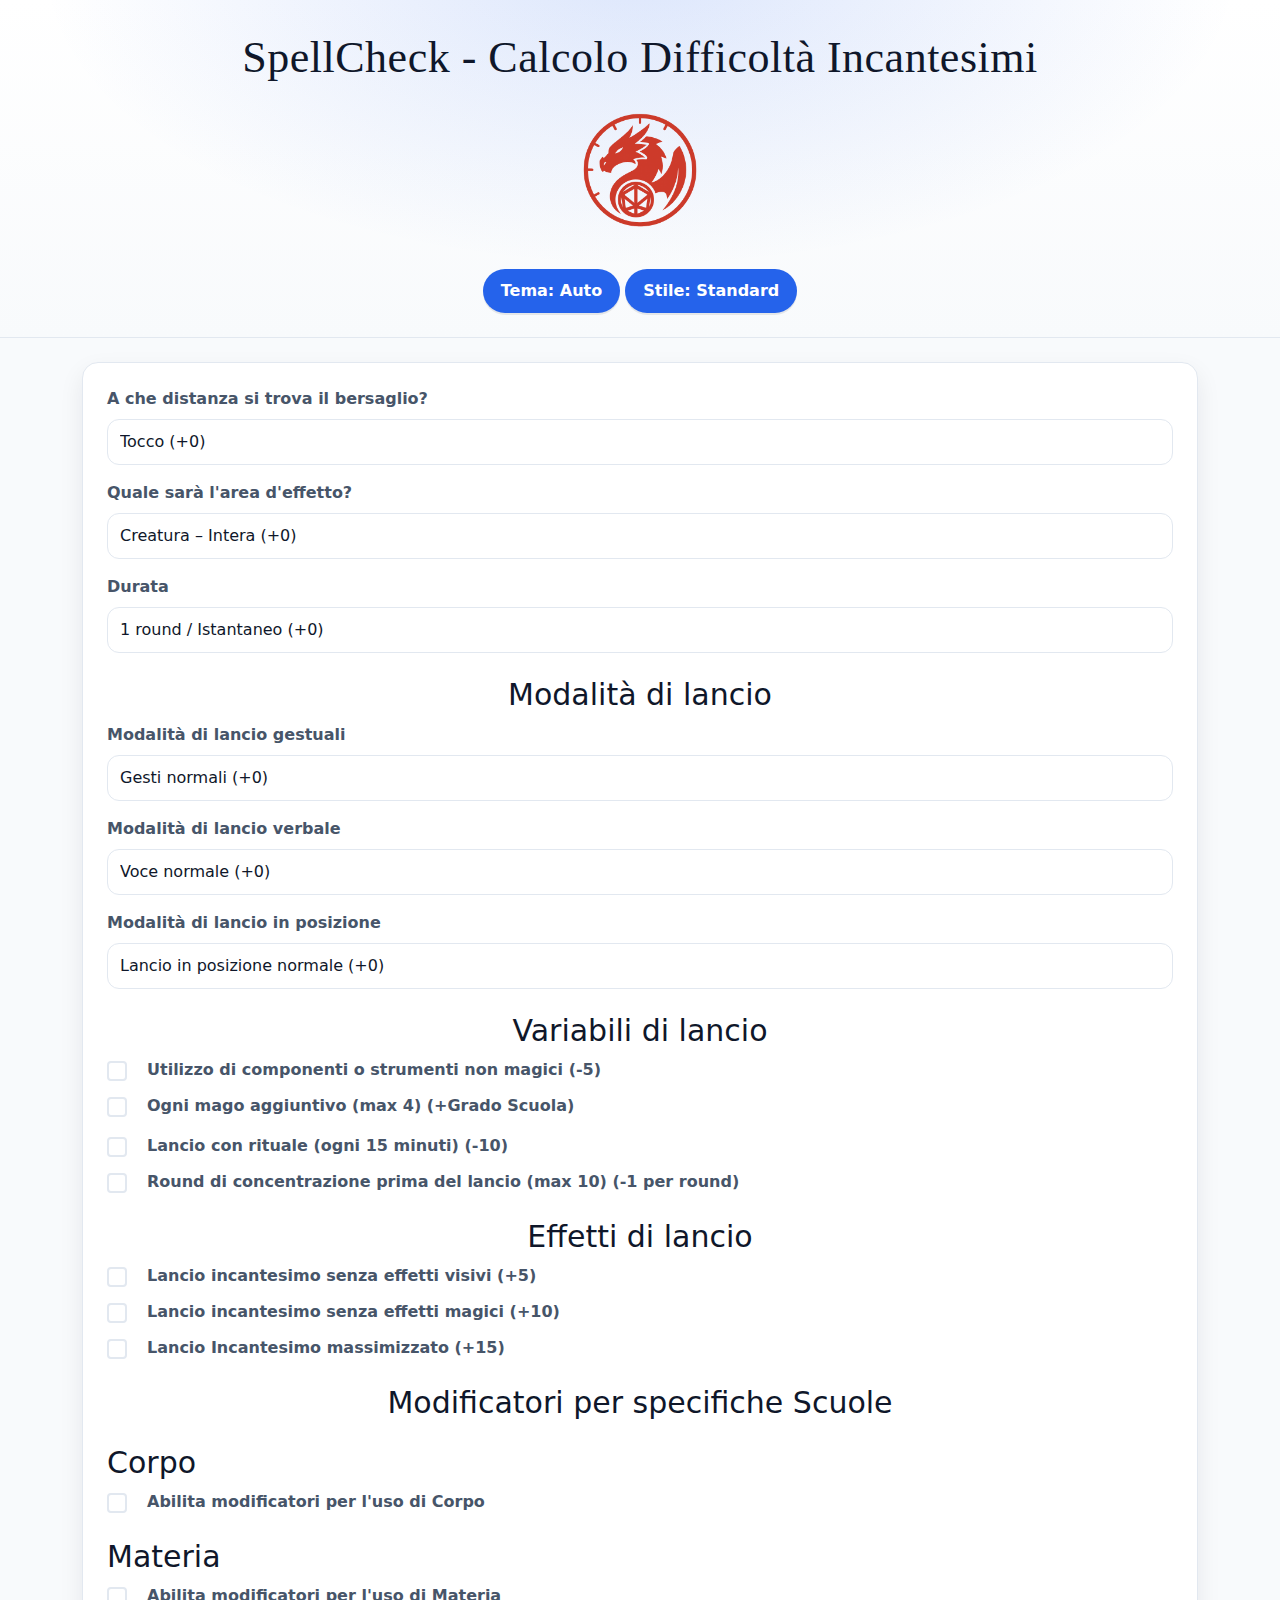
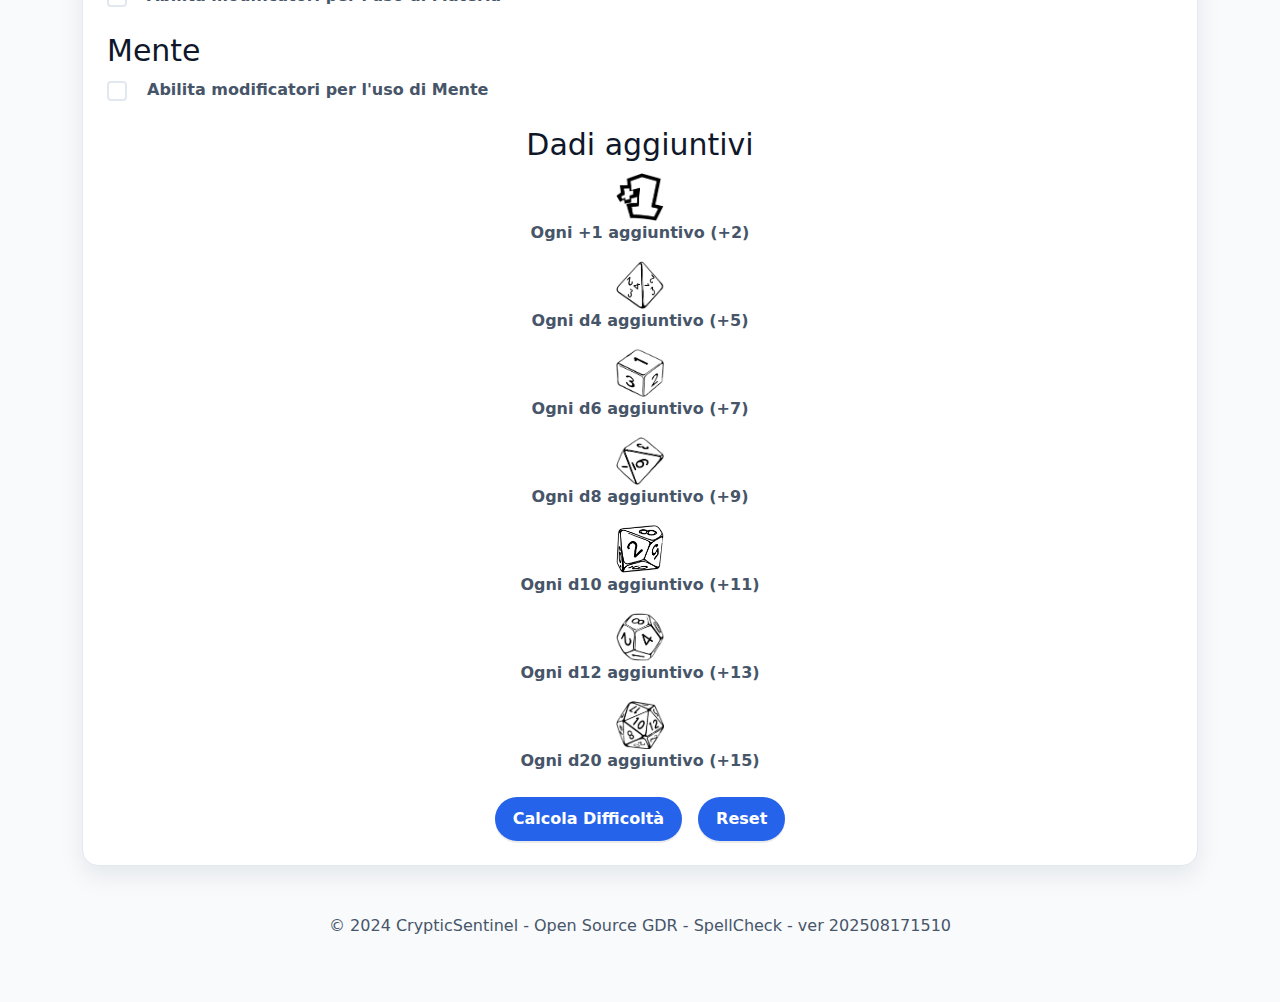
<file: index.html>
<!DOCTYPE html>
<html lang="it">
<head>
  <meta charset="UTF-8">
  <meta name="description" content="Calcolatore di difficoltà per incantesimi - regolamento open source GdR">
  <meta name="viewport" content="width=device-width, initial-scale=1.0">
  <title>SpellCheck - Calcolo Difficoltà Incantesimi</title>
  <link rel="manifest" href="manifest.json">
  <link rel="icon" href="assets/img/favicon.ico" type="image/x-icon">
  <link href="https://cdn.jsdelivr.net/npm/bootstrap@5.0.0/dist/css/bootstrap.min.css" rel="stylesheet">
  <link rel="stylesheet" href="assets/css/style.css">
  <link rel="stylesheet" href="assets/css/themes.css">
  <link rel="stylesheet" href="assets/css/popup-tuning.css">
</head>
<body>
<header class="text-center mb-4">
  <h1>SpellCheck - Calcolo Difficoltà Incantesimi</h1>
  <img src="assets/img/logo.png" alt="Logo" class="img-fluid" style="max-width:150px" loading="lazy">

  <div class="text-center mt-4">
    <button id="install-button" class="btn btn-custom" style="display:none;">Installa App</button>
	<button id="theme-toggle" class="btn btn-custom" type="button" aria-label="Cambia tema">Tema</button>
	<button id="style-toggle" class="btn btn-custom" type="button" aria-label="Cambia stile">Stile</button>
  </div>

  <!-- Popup Volontà/Grado -->
  <div id="popup-grado-magia" class="modal" style="display:none;">
    <div class="modal-content">
      <h2>Inserisci Volontà e Grado di conoscenza della scuola di magia:</h2>

      <div class="text-center mt-4">
        <label for="punteggio-volonta">Mod. Volontà:</label>
        <img src="assets/icons/minus.png" alt="-" class="adjust-icon mx-2" onclick="decrementaVolonta()">
        <input type="number" id="punteggio-volonta" class="form-control mx-auto" min="0" value="0" style="display:inline-block;width:80px;">
        <img src="assets/icons/plus.png" alt="+" class="adjust-icon mx-2" onclick="incrementaVolonta()">
      </div>

      <div class="text-center mt-4">
        <label for="grado-magia">Grado Magia:</label>
        <img src="assets/icons/minus.png" alt="-" class="adjust-icon mx-2" onclick="decrementaGradoMagia()">
        <input type="number" id="grado-magia" class="form-control mx-auto" min="0" value="0" style="display:inline-block;width:80px;">
        <img src="assets/icons/plus.png" alt="+" class="adjust-icon mx-2" onclick="incrementaGradoMagia()">
      </div>

      <div class="text-center mt-4">
        <button id="submit-grado-magia" class="btn btn-custom">OK</button>
      </div>
    </div>
  </div>

  <!-- Popup risultati -->
  <div id="popup-difficolta" class="modal" style="display:none;">
    <div class="modal-content">
      <h2>Difficoltà Totale: <span id="difficolta-totale-popup">20</span></h2>

      <div class="popup-row"><label>Lancio dado necessario:</label> <span id="lancio-dado-necessario">0</span></div>
      <div class="popup-row"><label>Fatica accumulata:</label>        <span id="fatica-accumulata">0</span></div>
      <div class="popup-row"><label>Danno Base:</label>               <span id="danno-base">0</span></div>
      <div class="popup-row"><label>Dadi di Danno:</label>            <span id="dadi-danno-riepilogo">Nessun dado</span></div>
      <div class="popup-row"><label>Difficoltà per resistere:</label> <span id="difficolta-resistenza">0</span></div>

      <div class="text-center mt-4"><button id="close-popup" class="btn btn-custom">Chiudi</button></div>
    </div>
  </div>
</header>

<noscript>
  <div class="container"><div class="alert alert-warning">Per utilizzare l’app è necessario abilitare JavaScript.</div></div>
</noscript>

<div class="container">
  <form>
    <!-- Distanza -->
    <div class="mb-3">
      <label for="distanza" class="form-label">A che distanza si trova il bersaglio?</label>
      <select id="distanza" class="form-select"></select>
    </div>

    <!-- Area -->
    <div class="mb-3">
      <label for="area" class="form-label">Quale sarà l'area d'effetto?</label>
      <select id="area" class="form-select" onchange="mostraInputBersagliDiametro()"></select>
    </div>

    <!-- Dinamici area -->
    <div class="mb-3 text-center" id="input-bersagli" style="display:none;">
      <img src="assets/icons/minus.png" alt="-" class="adjust-icon" onclick="decrementaInput('numero-bersagli')">
      <input type="number" id="numero-bersagli" class="form-control mx-auto" min="0" value="1">
      <img src="assets/icons/plus.png" alt="+" class="adjust-icon" onclick="incrementaInput('numero-bersagli')">
    </div>

    <div class="mb-3 text-center" id="input-diametro" style="display:none;">
      <img src="assets/icons/minus.png" alt="-" class="adjust-icon" onclick="decrementaInput('numero-diametro')">
      <input type="number" id="numero-diametro" class="form-control mx-auto" min="0" value="1">
      <img src="assets/icons/plus.png" alt="+" class="adjust-icon" onclick="incrementaInput('numero-diametro')">
    </div>

    <!-- Durata -->
    <div class="mb-3">
      <label for="durata" class="form-label">Durata</label>
      <select id="durata" class="form-select" onchange="mostraInputDurata()"></select>
    </div>

    <!-- Dinamici durata -->
    <div class="mb-3 text-center" id="input-round" style="display:none;">
      <img src="assets/icons/minus.png" alt="-" class="adjust-icon" onclick="decrementaInput('numero-round')">
      <input type="number" id="numero-round" class="form-control mx-auto" min="0" value="1">
      <img src="assets/icons/plus.png" alt="+" class="adjust-icon" onclick="incrementaInput('numero-round')">
    </div>

    <div class="mb-3 text-center" id="input-minuti7" style="display:none;">
      <img src="assets/icons/minus.png" alt="-" class="adjust-icon" onclick="decrementaInput('numero-minuti7')">
      <input type="number" id="numero-minuti7" class="form-control mx-auto" min="0" value="1">
      <img src="assets/icons/plus.png" alt="+" class="adjust-icon" onclick="incrementaInput('numero-minuti7')">
    </div>

    <div class="mb-3 text-center" id="input-minuti15" style="display:none;">
      <img src="assets/icons/minus.png" alt="-" class="adjust-icon" onclick="decrementaInput('numero-minuti15')">
      <input type="number" id="numero-minuti15" class="form-control mx-auto" min="0" value="1">
      <img src="assets/icons/plus.png" alt="+" class="adjust-icon" onclick="incrementaInput('numero-minuti15')">
    </div>

    <!-- Modalità di lancio -->
    <h2 class="h4 text-center">Modalità di lancio</h2>

    <div class="mb-3">
      <label for="gesti" class="form-label">Modalità di lancio gestuali</label>
      <select id="gesti" class="form-select"></select>
    </div>

    <div class="mb-3">
      <label for="verbale" class="form-label">Modalità di lancio verbale</label>
      <select id="verbale" class="form-select"></select>
    </div>

    <div class="mb-3">
      <label for="posizione" class="form-label">Modalità di lancio in posizione</label>
      <select id="posizione" class="form-select"></select>
    </div>

    <!-- Variabili -->
    <h2 class="h4 text-center">Variabili di lancio</h2>

    <div class="form-check">
      <input type="checkbox" id="variabile1" class="form-check-input">
      <label for="variabile1" class="form-check-label" id="label-variabile1"></label>
    </div>

    <div class="form-check">
      <input type="checkbox" id="variabile2" class="form-check-input" onchange="mostraInputVariabili()">
      <label for="variabile2" class="form-check-label" id="label-variabile2"></label>
    </div>

    <div class="mb-3 text-center" id="input-mago-aggiuntivo" style="display:none;">
      <img src="assets/icons/minus.png" alt="-" class="adjust-icon" onclick="decrementaMagiAggiuntivi()">
      <input type="number" id="numero-magi-aggiuntivi" class="form-control mx-auto" min="0" value="1" onchange="aggiornaPunteggiMagiAggiuntivi()">
      <img src="assets/icons/plus.png" alt="+" class="adjust-icon" onclick="incrementaMagiAggiuntivi()">
    </div>
    <div id="punteggi-magi-aggiuntivi" class="mb-3 text-center"></div>

    <div class="form-check">
      <input type="checkbox" id="variabile3" class="form-check-input" onchange="mostraInputVariabili()">
      <label for="variabile3" class="form-check-label" id="label-variabile3"></label>
    </div>

    <div class="mb-3 text-center" id="input-lancio-rituale" style="display:none;">
      <img src="assets/icons/minus.png" alt="-" class="adjust-icon" onclick="decrementaInput('numero-rituali')">
      <input type="number" id="numero-rituali" class="form-control mx-auto" min="0" value="1">
      <img src="assets/icons/plus.png" alt="+" class="adjust-icon" onclick="incrementaInput('numero-rituali')">
    </div>

    <div class="form-check">
      <input type="checkbox" id="rounds-checkbox" class="form-check-input" onchange="mostraInputRound()">
      <label for="rounds-checkbox" class="form-check-label" id="label-rounds"></label>
    </div>

    <div class="mb-3 text-center" id="input-rounds" style="display:none;">
      <img src="assets/icons/minus.png" alt="-" class="adjust-icon" onclick="decrementaInput('numero-rounds')">
      <input type="number" id="numero-rounds" class="form-control mx-auto" min="0" max="10" value="1">
      <img src="assets/icons/plus.png" alt="+" class="adjust-icon" onclick="incrementaRoundConcentrazione()">
    </div>

    <!-- Effetti -->
    <h2 class="h4 text-center">Effetti di lancio</h2>
    <div class="form-check">
      <input type="checkbox" id="effetto1" class="form-check-input">
      <label for="effetto1" class="form-check-label" id="label-effetto1"></label>
    </div>
    <div class="form-check">
      <input type="checkbox" id="effetto2" class="form-check-input">
      <label for="effetto2" class="form-check-label" id="label-effetto2"></label>
    </div>
    <div class="form-check">
      <input type="checkbox" id="effetto3" class="form-check-input">
      <label for="effetto3" class="form-check-label" id="label-effetto3"></label>
    </div>

    <!-- Modificatori Scuole -->
    <h2 class="h4 text-center">Modificatori per specifiche Scuole</h2>

    <h3 class="h4">Corpo</h3>
    <div class="form-check">
      <input type="checkbox" id="corpo-checkbox" class="form-check-input" onchange="toggleCorpoDropdown()">
      <label for="corpo-checkbox" class="form-check-label">Abilita modificatori per l'uso di Corpo</label>
    </div>
    <div class="mb-3" id="corpo-dropdown-container" style="display:none;">
      <select id="modificatori_corpo" class="form-select"></select>
    </div>

    <h3 class="h4">Materia</h3>
    <div class="form-check">
      <input type="checkbox" id="materia-checkbox" class="form-check-input" onchange="toggleMateriaDropdown()">
      <label for="materia-checkbox" class="form-check-label">Abilita modificatori per l'uso di Materia</label>
    </div>
    <div class="mb-3" id="materia-dropdown-container" style="display:none;">
      <select id="modificatori_materia" class="form-select"></select>
    </div>

    <h3 class="h4">Mente</h3>
    <div class="form-check">
      <input type="checkbox" id="mente-checkbox" class="form-check-input" onchange="toggleMenteDropdown()">
      <label for="mente-checkbox" class="form-check-label">Abilita modificatori per l'uso di Mente</label>
    </div>
    <div class="mb-3" id="mente-dropdown-container" style="display:none;">
      <select id="modificatori_mente" class="form-select"></select>
    </div>

    <!-- Dadi aggiuntivi -->
    <div class="dadi-aggiuntivi-container text-center">
      <h2 class="h4 text-center">Dadi aggiuntivi</h2>

      <!-- +1 -->
      <div class="mb-3 text-center">
        <img src="assets/icons/minus.png" class="adjust-icon mx-auto" id="minus-d1" onclick="decrementaInput('danni1')" style="display:none;" alt="-">
        <img src="assets/icons/1.png" alt="+1" class="dice-icon" id="toggle-d1" onclick="toggled1()">
        <img src="assets/icons/plus.png" class="adjust-icon mx-auto" id="plus-d1" onclick="incrementaInput('danni1')" style="display:none;" alt="+">
        <label class="form-label d-block" id="label-d1"></label>
        <div id="d1-controls" style="display:none;">
          <input type="number" id="danni1" class="form-control mx-auto" min="0" value="0">
        </div>
      </div>

      <!-- d4 -->
      <div class="mb-3 text-center">
        <img src="assets/icons/minus.png" class="adjust-icon mx-auto" id="minus-d4" onclick="decrementaInput('danni2')" style="display:none;" alt="-">
        <img src="assets/icons/d4.png" alt="d4" class="dice-icon" id="toggle-d4" onclick="toggleD4()">
        <img src="assets/icons/plus.png" class="adjust-icon mx-auto" id="plus-d4" onclick="incrementaInput('danni2')" style="display:none;" alt="+">
        <label class="form-label d-block" id="label-d4"></label>
        <div id="d4-controls" style="display:none;">
          <input type="number" id="danni2" class="form-control mx-auto" min="0" value="0">
        </div>
      </div>

      <!-- d6 -->
      <div class="mb-3 text-center">
        <img src="assets/icons/minus.png" class="adjust-icon mx-auto" id="minus-d6" onclick="decrementaInput('danni3')" style="display:none;" alt="-">
        <img src="assets/icons/d6.png" alt="d6" class="dice-icon" id="toggle-d6" onclick="toggleD6()">
        <img src="assets/icons/plus.png" class="adjust-icon mx-auto" id="plus-d6" onclick="incrementaInput('danni3')" style="display:none;" alt="+">
        <label class="form-label d-block" id="label-d6"></label>
        <div id="d6-controls" style="display:none;">
          <input type="number" id="danni3" class="form-control mx-auto" min="0" value="0">
        </div>
      </div>

      <!-- d8 -->
      <div class="mb-3 text-center">
        <img src="assets/icons/minus.png" class="adjust-icon mx-auto" id="minus-d8" onclick="decrementaInput('danni4')" style="display:none;" alt="-">
        <img src="assets/icons/d8.png" alt="d8" class="dice-icon" id="toggle-d8" onclick="toggleD8()">
        <img src="assets/icons/plus.png" class="adjust-icon mx-auto" id="plus-d8" onclick="incrementaInput('danni4')" style="display:none;" alt="+">
        <label class="form-label d-block" id="label-d8"></label>
        <div id="d8-controls" style="display:none;">
          <input type="number" id="danni4" class="form-control mx-auto" min="0" value="0">
        </div>
      </div>

      <!-- d10 -->
      <div class="mb-3 text-center">
        <img src="assets/icons/minus.png" class="adjust-icon mx-auto" id="minus-d10" onclick="decrementaInput('danni5')" style="display:none;" alt="-">
        <img src="assets/icons/d10.png" alt="d10" class="dice-icon" id="toggle-d10" onclick="toggleD10()">
        <img src="assets/icons/plus.png" class="adjust-icon mx-auto" id="plus-d10" onclick="incrementaInput('danni5')" style="display:none;" alt="+">
        <label class="form-label d-block" id="label-d10"></label>
        <div id="d10-controls" style="display:none;">
          <input type="number" id="danni5" class="form-control mx-auto" min="0" value="0">
        </div>
      </div>

      <!-- d12 -->
      <div class="mb-3 text-center">
        <img src="assets/icons/minus.png" class="adjust-icon mx-auto" id="minus-d12" onclick="decrementaInput('danni6')" style="display:none;" alt="-">
        <img src="assets/icons/d12.png" alt="d12" class="dice-icon" id="toggle-d12" onclick="toggleD12()">
        <img src="assets/icons/plus.png" class="adjust-icon mx-auto" id="plus-d12" onclick="incrementaInput('danni6')" style="display:none;" alt="+">
        <label class="form-label d-block" id="label-d12"></label>
        <div id="d12-controls" style="display:none;">
          <input type="number" id="danni6" class="form-control mx-auto" min="0" value="0">
        </div>
      </div>

      <!-- d20 -->
      <div class="mb-3 text-center">
        <img src="assets/icons/minus.png" class="adjust-icon mx-auto" id="minus-d20" onclick="decrementaInput('danni7')" style="display:none;" alt="-">
        <img src="assets/icons/d20.png" alt="d20" class="dice-icon" id="toggle-d20" onclick="toggleD20()">
        <img src="assets/icons/plus.png" class="adjust-icon mx-auto" id="plus-d20" onclick="incrementaInput('danni7')" style="display:none;" alt="+">
        <label class="form-label d-block" id="label-d20"></label>
        <div id="d20-controls" style="display:none;">
          <input type="number" id="danni7" class="form-control mx-auto" min="0" value="0">
        </div>
      </div>
    </div>

    <!-- CTA -->
    <div class="button-container">
      <button type="button" class="btn btn-custom" onclick="calcolaDifficolta()">Calcola Difficoltà</button>
      <button type="button" class="btn btn-custom" onclick="ripristinaValori()">Reset</button>
    </div>
  </form>
</div>

<footer class="text-center mt-4"><p>&copy; 2024 CrypticSentinel - Open Source GDR - SpellCheck - ver 202508171510</p></footer>

<script src="assets/js/config-loader.js"></script>
<script src="assets/js/tabelle.js"></script>
<script src="assets/js/script.js"></script>
<script src="assets/js/modal-utils.js"></script>
<script src="assets/js/theme-toggle.js"></script>
<script src="assets/js/style-toggle.js"></script>

<script>
  if ('serviceWorker' in navigator) {
    window.addEventListener('load', () => {
      navigator.serviceWorker.register('service-worker.js').then(reg => {
        // Tenta un update proattivo a ogni pageload
        reg.update().catch(()=>{});

        // Quando arriva un nuovo SW in waiting, chiedi di attivarsi subito
        function onNewServiceWorker(worker) {
          if (!worker) return;
          worker.postMessage({ type: 'SKIP_WAITING' });
        }

        // Se il SW supporta waiting già subito
        if (reg.waiting) {
          onNewServiceWorker(reg.waiting);
        }

        // Monitor installazione di una nuova versione
        reg.addEventListener('updatefound', () => {
          const newWorker = reg.installing;
          if (!newWorker) return;
          newWorker.addEventListener('statechange', () => {
            if (newWorker.state === 'installed' && navigator.serviceWorker.controller) {
              // c'è una nuova versione attiva → ricarico per evitare asset stali
              window.location.reload();
            }
          });
        });

        // Canale per far partire skipWaiting da SW (fallback)
        navigator.serviceWorker.addEventListener('message', event => {
          if (event.data && event.data.type === 'RELOAD_PAGE') {
            window.location.reload();
          }
        });
      }).catch(()=>{});
    });

    // Handler per SKIP_WAITING custom
    navigator.serviceWorker.addEventListener('controllerchange', () => {
    });
  }
</script>
<script src="assets/js/pwa-install.js"></script>
<script src="assets/js/popup-tuning.js"></script>
</body>
</html>
</file>
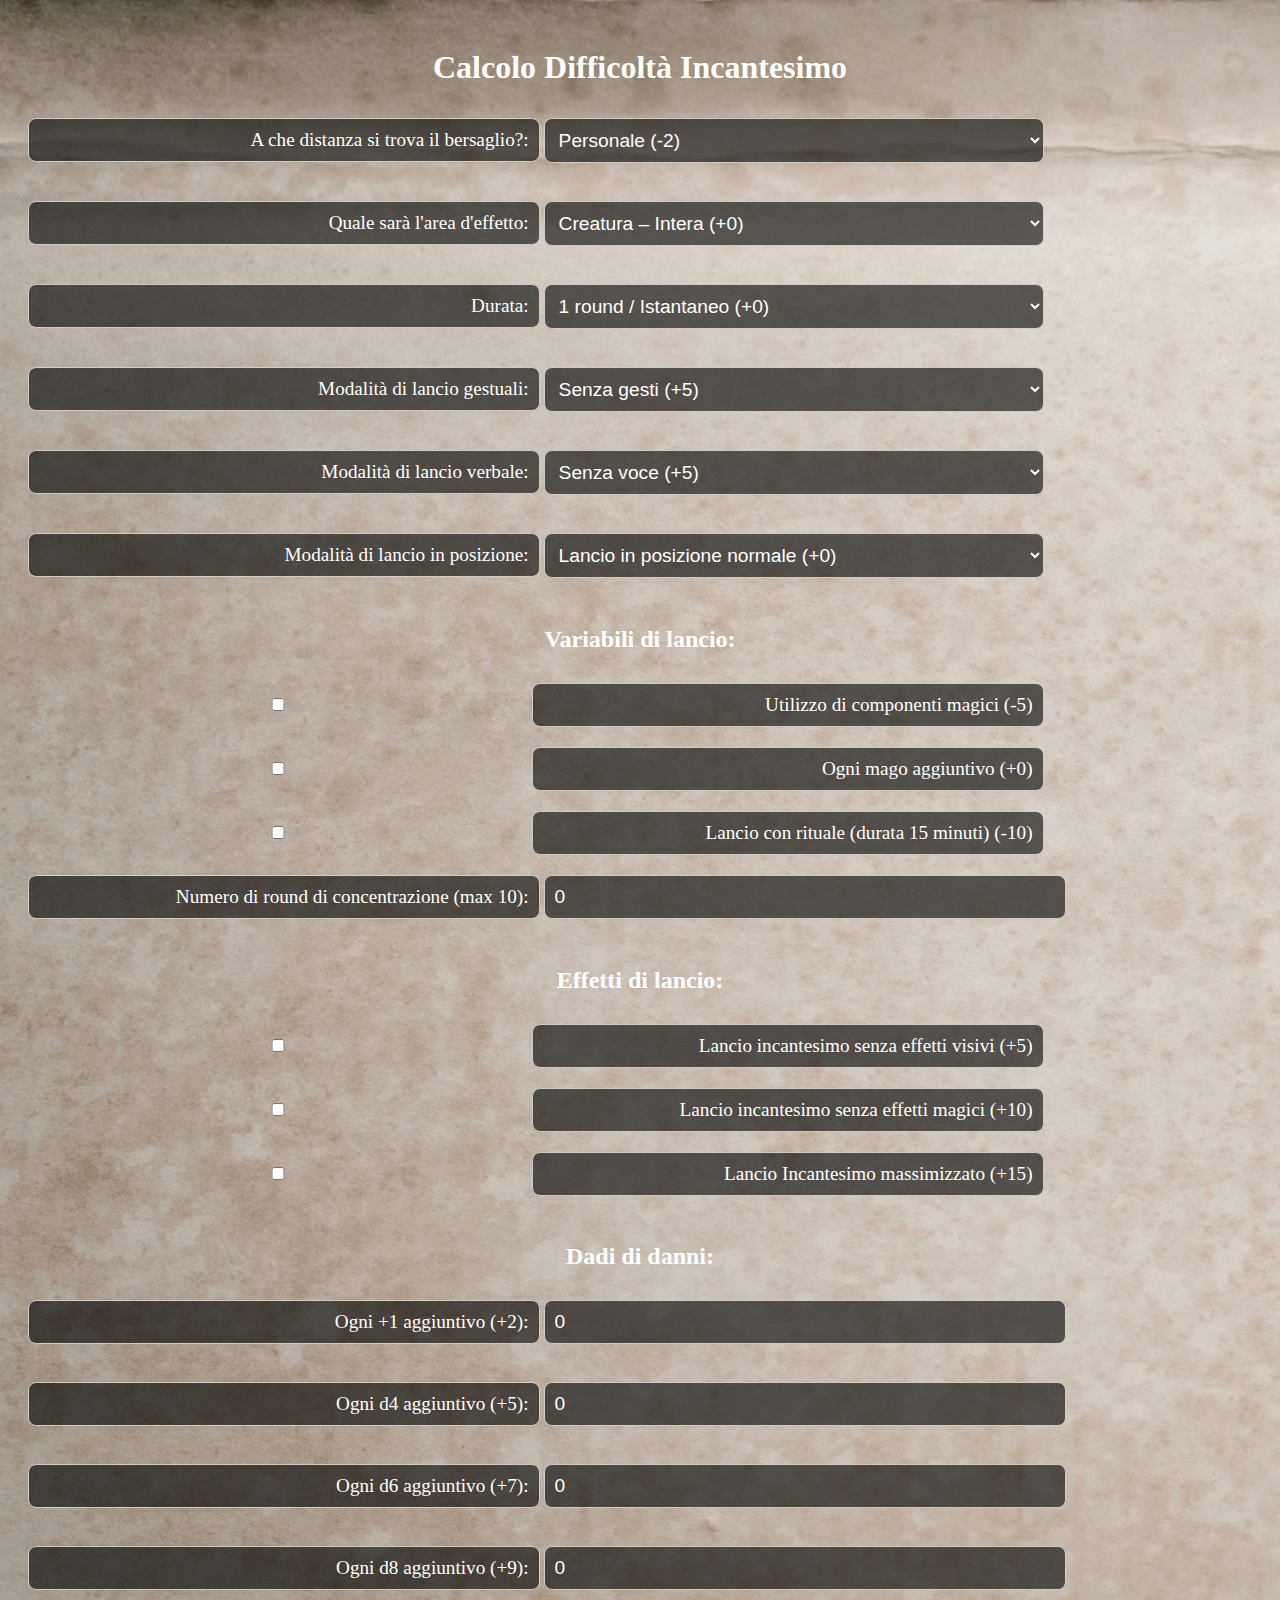
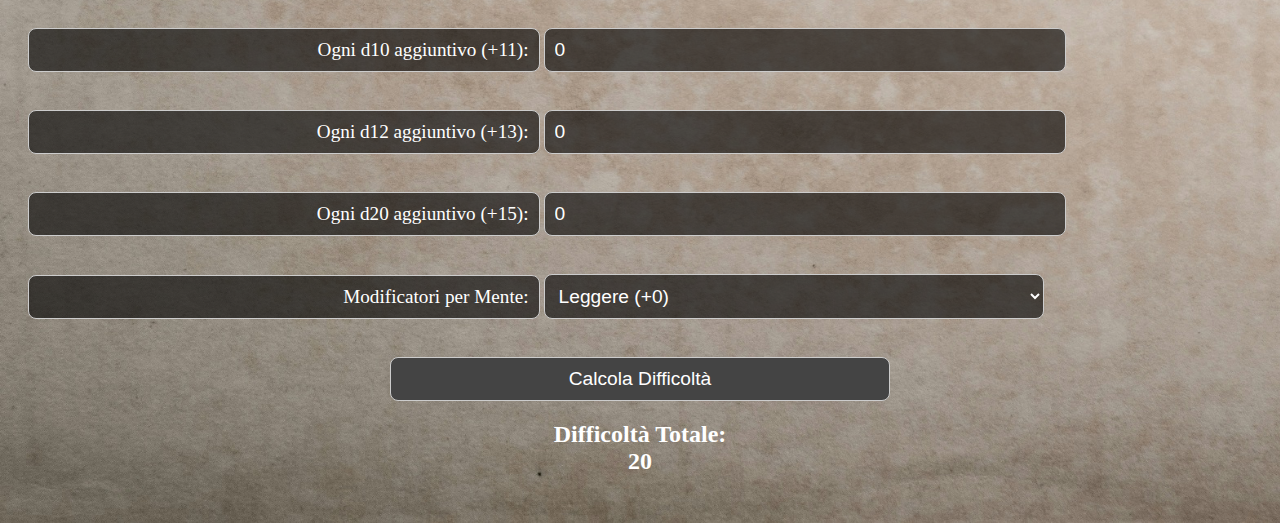
<file: Magia Libera/Calcolo Difficolta'/index.html>
<!DOCTYPE html>
<html lang="it">
<head>
    <meta charset="UTF-8">
    <meta name="viewport" content="width=device-width, initial-scale=1.0">
	<style>
    body {
        font-family: 'Cinzel', serif; /* Font in stile fantasy */
        background-image: url('background.jpg'); /* Sostituisci con il percorso della tua immagine */
        background-size: cover;
        color: #fff; /* Colore del testo in bianco per contrastare con lo sfondo scuro */
        padding: 20px;
    }

    h1, h2 {
        font-family: 'Cinzel', serif; /* Font per i titoli */
        text-align: center;
    }

<!--     label, select, input, button {
        display: block;
        margin: 10px auto;
        width: 80%;
        max-width: 500px;
        font-size: 1.2em;
        background-color: rgba(0, 0, 0, 0.6); /* Sfondo semi-trasparente */
        border: 1px solid #ccc;
        color: #fff;
        padding: 10px;
        border-radius: 8px;
    }-->

		label, select, input {
			display: inline-block;
			vertical-align: middle;
			margin: 10px 0; /* Spazio sopra e sotto */
		}

		label {
			width: 40%; /* Larghezza del label */
			text-align: right; /* Allineamento del testo a destra */
			padding-right: 10px; /* Spazio tra label e input */
		}

		select, input {
			width: 50%; /* Larghezza del select/input */
		}

    button {
        background-color: #444; /* Colore del bottone */
        cursor: pointer;
    }

    button:hover {
        background-color: #555; /* Colore del bottone al passaggio del mouse */
    }

    span {
        font-size: 1em;
        display: block;
        text-align: center;
    }
</style>

    <title>Calcolo Difficoltà Incantesimo</title>
    <script>
      // Registra il Service Worker per gestire la cache offline, se supportato
      if ('serviceWorker' in navigator) {
        navigator.serviceWorker.register('/service-worker.js');
      }
    </script>
</head>
<body>
    <h1>Calcolo Difficoltà Incantesimo</h1>

    <!-- Selezione della distanza del bersaglio -->
    <label for="distanza">A che distanza si trova il bersaglio?:</label>
    <select id="distanza">
        <option value="-2">Personale (-2)</option>
        <option value="0">Tocco (+0)</option>
        <option value="3">Corta (entro 3 m) (+3)</option>
        <option value="10">Media (entro 10 m) (+10)</option>
        <option value="25">Lunga (entro 25 m) (+25)</option>
        <option value="50">Lunghissima (entro 1 km) (+50)</option>
        <option value="60">Non in vista (Conosciuto) (+60)</option>
        <option value="75">Non in vista (Sconosciuto) (+75)</option>
    </select><br><br>

    <!-- Selezione dell'area d'effetto -->
    <label for="area">Quale sarà l'area d'effetto:</label>
    <select id="area">
        <option value="0">Creatura – Intera (+0)</option>
        <option value="3">Creatura – Locazione (+3)</option>
        <option value="5">Creatura – Sub locazione (Esterna) (+5)</option>
        <option value="10">Creatura – Sub locazione (Interna) (+10)</option>
        <option value="5">Ogni bersaglio oltre il primo (+5)</option>
        <option value="5">Ogni 5 metri di diametro (+5)</option>
    </select><br><br>

    <!-- Selezione della durata dell'incantesimo -->
    <label for="durata">Durata:</label>
    <select id="durata">
        <option value="0">1 round / Istantaneo (+0)</option>
        <option value="2">Ogni round oltre il primo (+2)</option>
        <option value="5">Ogni 7 minuti (+5)</option>
        <option value="10">Ogni 15 minuti (+10)</option>
        <option value="-5">Finchè si rimane concentrati	 (-5)</option>
        <option value="30">Condizione (Finchè, Quando) (+30)</option>
        <option value="20">Permanente (+20)</option>
    </select><br><br>

    <!-- Selezione della modalità di lancio gestuale -->
    <label for="gesti">Modalità di lancio gestuali:</label>
    <select id="gesti">
        <option value="5">Senza gesti (+5)</option>
        <option value="3">Gesti nascosti (+3)</option>
        <option value="0">Gesti normali (+0)</option>
        <option value="-3">Gesti ampi (-3)</option>
    </select><br><br>

    <!-- Selezione della modalità di lancio verbale -->
    <label for="verbale">Modalità di lancio verbale:</label>
    <select id="verbale">
        <option value="5">Senza voce (+5)</option>
        <option value="3">Voce bassa (+3)</option>
        <option value="0">Voce normale (+0)</option>
        <option value="-3">Voce alta (-3)</option>
    </select><br><br>

    <!-- Selezione della posizione di lancio -->
    <label for="posizione">Modalità di lancio in posizione:</label>
    <select id="posizione">
        <option value="0">Lancio in posizione normale (+0)</option>
        <option value="5">Lancio in movimento (+5)</option>
        <option value="10">Lancio con disturbo (+10)</option>
        <option value="15">Lancio in combattimento (+15)</option>
    </select><br><br>
	
    <h2>Variabili di lancio:</h2>
    <!-- Checkbox per le variabili di lancio -->
    <input type="checkbox" id="variabile1" value="-5"> <label for="variabile1">Utilizzo di componenti magici (-5)</label><br>
    <input type="checkbox" id="variabile2" value="0"> <label for="variabile2">Ogni mago aggiuntivo (+0)</label><br>
    <input type="checkbox" id="variabile3" value="-10"> <label for="variabile3">Lancio con rituale (durata 15 minuti) (-10)</label><br>

    <!-- Input per il numero di round di concentrazione -->
    <label for="rounds">Numero di round di concentrazione (max 10):</label>
    <input type="number" id="rounds" name="rounds" min="0" max="10" value="0"><br><br>
	
    <h2>Effetti di lancio:</h2>
    <!-- Checkbox per gli effetti di lancio -->
    <input type="checkbox" id="effetto1" value="5"> <label for="effetto1">Lancio incantesimo senza effetti visivi (+5)</label><br>
    <input type="checkbox" id="effetto2" value="10"> <label for="effetto2">Lancio incantesimo senza effetti magici (+10)</label><br>
    <input type="checkbox" id="effetto3" value="15"> <label for="effetto3">Lancio Incantesimo massimizzato (+15)</label><br>
    <br>
	
    <h2>Dadi di danni:</h2>
    <!-- Input per il numero di dadi per ogni tipo di danno -->
    <label for="danni1">Ogni +1 aggiuntivo (+2):</label>
    <input type="number" id="danni1" name="danni1" min="0" value="0">
    <br><br>

    <label for="danni2">Ogni d4 aggiuntivo (+5):</label>
    <input type="number" id="danni2" name="danni2" min="0" value="0">
    <br><br>

    <label for="danni3">Ogni d6 aggiuntivo (+7):</label>
    <input type="number" id="danni3" name="danni3" min="0" value="0">
    <br><br>

    <label for="danni4">Ogni d8 aggiuntivo (+9):</label>
    <input type="number" id="danni4" name="danni4" min="0" value="0">
    <br><br>

    <label for="danni5">Ogni d10 aggiuntivo (+11):</label>
    <input type="number" id="danni5" name="danni5" min="0" value="0">
    <br><br>

    <label for="danni6">Ogni d12 aggiuntivo (+13):</label>
    <input type="number" id="danni6" name="danni6" min="0" value="0">
    <br><br>

    <label for="danni7">Ogni d20 aggiuntivo (+15):</label>
    <input type="number" id="danni7" name="danni7" min="0" value="0">
    <br><br>

    <!-- Selezione dei modificatori per la mente -->
    <label for="modificatori_mente">Modificatori per Mente:</label>
    <select id="modificatori_mente">
        <option value="0">Leggere (+0)</option>
        <option value="15">Modificare (+15)</option>
        <option value="20">Scrivere (+20)</option>
        <option value="10">Rimuovere (+10)</option>
    </select><br><br>

    <!-- Bottone per calcolare la difficoltà totale -->
    <button onclick="calcolaDifficolta()">Calcola Difficoltà</button>

    <!-- Visualizzazione della difficoltà totale calcolata -->
    <h2>Difficoltà Totale: <span id="difficolta_totale">20</span></h2>

    <script>
        // Funzione per calcolare la difficoltà totale
        function calcolaDifficolta() {
            // Imposta la difficoltà base
            let base = 20;

            // Ottieni i valori selezionati per distanza, area, durata, gesti, verbale, posizione e modificatori della mente
            let distanza = parseInt(document.getElementById("distanza").value);
            let area = parseInt(document.getElementById("area").value);
            let durata = parseInt(document.getElementById("durata").value);
            let gesti = parseInt(document.getElementById("gesti").value);
            let verbale = parseInt(document.getElementById("verbale").value);
            let posizione = parseInt(document.getElementById("posizione").value);
            let modificatori_mente = parseInt(document.getElementById("modificatori_mente").value);

            // Calcola il totale degli effetti di lancio selezionati
            let effetti = 0;
            if (document.getElementById("effetto1").checked) effetti += parseInt(document.getElementById("effetto1").value);
            if (document.getElementById("effetto2").checked) effetti += parseInt(document.getElementById("effetto2").value);
            if (document.getElementById("effetto3").checked) effetti += parseInt(document.getElementById("effetto3").value);
            
            // Calcola il modificatore di concentrazione basato sul numero di round
            let rounds = parseInt(document.getElementById("rounds").value);
            let concentrazione_mod = -1 * Math.min(rounds, 10);

            // Calcola i danni totali in base ai dadi selezionati
            let danni_totali = 0;
            danni_totali += parseInt(document.getElementById("danni1").value) * 2;
            danni_totali += parseInt(document.getElementById("danni2").value) * 5;
            danni_totali += parseInt(document.getElementById("danni3").value) * 7;
            danni_totali += parseInt(document.getElementById("danni4").value) * 9;
            danni_totali += parseInt(document.getElementById("danni5").value) * 11;
            danni_totali += parseInt(document.getElementById("danni6").value) * 13;
            danni_totali += parseInt(document.getElementById("danni7").value) * 15;

            // Somma tutti i valori per ottenere la difficoltà totale
            let totale = base + distanza + area + durata + gesti + verbale + posizione + danni_totali + modificatori_mente + effetti + concentrazione_mod;

            // Visualizza il risultato finale
            document.getElementById("difficolta_totale").innerText = totale;
        }
    </script>
</body>
</html>
</file>
<file: assets/css/style.css>
/* style.css — Restyling 2025, focus su design system, accessibilità e dark mode
   - CSS Variables per palette, spacing e tipografia
   - Supporto prefers-color-scheme + toggle manuale
   - Header con overlay radiale sul primario (patch B)
   - Eleva card in dark mode (patch extra)
*/

:root {
  /* Palette Standard (default) */
  --bg: #f8fafc;
  --bg-alt: #ffffff;
  --surface: #ffffff;
  --text: #0f172a;
  --muted: #475569;
  --primary: #2563eb;
  --primary-600: #1d4ed8;
  --primary-700: #1e40af;
  --success: #16a34a;
  --warning: #f59e0b;
  --danger: #dc2626;
  --border: #e2e8f0;
  --shadow: 0 10px 24px rgba(15, 23, 42, 0.08);
  --radius: 16px;

  /* Typography */
  --font-display: "IM Fell English", serif;
  --font-sans: system-ui, -apple-system, "Segoe UI", Roboto, "Helvetica Neue", Arial, "Noto Sans", "Liberation Sans", sans-serif;
  --fs-xxl: clamp(28px, 4vw, 44px);
  --fs-xl: clamp(22px, 3vw, 30px);
  --fs-lg: 18px;
  --fs-md: 16px;
  --fs-sm: 14px;

  /* Spacing */
  --space-1: 6px;
  --space-2: 10px;
  --space-3: 16px;
  --space-4: 24px;
  --space-5: 32px;
  --space-6: 48px;
}

/* Dark mode palette di base (Standard) */
@media (prefers-color-scheme: dark) {
  :root {
    --bg: #0b1220;
    --bg-alt: #0f172a;
    --surface: #111827;
    --text: #e5e7eb;
    --muted: #a3a3a3;
    --primary: #60a5fa;
    --primary-600: #3b82f6;
    --primary-700: #2563eb;
    --success: #22c55e;
    --warning: #fbbf24;
    --danger: #f87171;
    --border: #1f2937;
    --shadow: 0 8px 20px rgba(0, 0, 0, 0.35);
  }
}

/* Manual dark class override */
.dark {
  --bg: #0b1220;
  --bg-alt: #0f172a;
  --surface: #111827;
  --text: #e5e7eb;
  --muted: #a3a3a3;
  --primary: #60a5fa;
  --primary-600: #3b82f6;
  --primary-700: #2563eb;
  --success: #22c55e;
  --warning: #fbbf24;
  --danger: #f87171;
  --border: #1f2937;
  --shadow: 0 8px 20px rgba(0, 0, 0, 0.35);
}

html, body {
  background: var(--bg);
  color: var(--text);
  font-family: var(--font-sans);
  font-size: var(--fs-md);
  line-height: 1.5;
}

header {
  padding: var(--space-5) var(--space-3) var(--space-4);
  background:
    radial-gradient(1000px 500px at 50% -10%,
      color-mix(in oklab, var(--primary) 16%, transparent),
      transparent 60%),
    linear-gradient(180deg, var(--bg-alt), var(--bg));
  border-bottom: 1px solid var(--border);
}

h1 {
  font-family: var(--font-display);
  font-size: var(--fs-xxl);
  letter-spacing: 0.5px;
  margin-bottom: var(--space-2);
}

h2.h4, h3.h4 {
  font-size: var(--fs-xl);
  margin: var(--space-4) 0 var(--space-2);
}

/* Cardish container for the form */
.container form {
  background: var(--surface);
  border: 1px solid var(--border);
  border-radius: var(--radius);
  box-shadow: var(--shadow);
  padding: var(--space-4);
}

/* Elevazione maggiore in dark per stacco visivo (patch extra) */
.dark .container form {
  background: linear-gradient(180deg,
    color-mix(in oklab, var(--surface) 96%, transparent),
    color-mix(in oklab, var(--surface) 88%, transparent));
  border-color: color-mix(in oklab, var(--border) 85%, transparent);
}

/* Buttons */
.btn.btn-custom, #install-button, .button-container .btn {
  --btn-bg: var(--primary);
  --btn-bg-hover: var(--primary-600);
  --btn-bg-active: var(--primary-700);
  --btn-text: #ffffff;

  background: var(--btn-bg);
  color: var(--btn-text);
  border: none;
  border-radius: 999px;
  padding: 10px 18px;
  font-weight: 600;
  transition: transform 0.05s ease, background 0.15s ease;
  box-shadow: 0 2px 0 rgba(0,0,0,0.08);
}
.btn.btn-custom:hover, #install-button:hover, .button-container .btn:hover { background: var(--btn-bg-hover); }
.btn.btn-custom:active, #install-button:active, .button-container .btn:active { background: var(--btn-bg-active); transform: translateY(1px); }

.button-container {
  display: grid;
  grid-auto-flow: column;
  gap: var(--space-3);
  justify-content: center;
  margin-top: var(--space-4);
}

/* Labels */
.form-label, label {
  font-weight: 600;
  color: var(--muted);
}

/* Inputs & Selects */
.form-select, .form-control, input[type="number"] {
  background: var(--bg-alt);
  border: 1px solid var(--border);
  color: var(--text);
  border-radius: 12px;
  padding: 10px 12px;
  transition: border-color .2s ease, box-shadow .2s ease;
}
.form-select:focus, .form-control:focus, input[type="number"]:focus {
  outline: none;
  border-color: var(--primary-600);
  box-shadow: 0 0 0 4px color-mix(in oklab, var(--primary) 20%, transparent);
}

/* Checkboxes */
.form-check-input {
  width: 20px;
  height: 20px;
  border-radius: 6px;
  border: 2px solid var(--border);
  margin-right: 10px;
  cursor: pointer;
}
.form-check-input:checked {
  background-color: var(--primary);
  border-color: var(--primary);
}

/* Dice icons */
.dice-icon {
  width: 48px;
  height: 48px;
  user-select: none;
  cursor: pointer;
  transition: transform .1s ease;
}
.dice-icon:active { transform: scale(0.96); }

.adjust-icon {
  width: 28px;
  height: 28px;
  cursor: pointer;
  transform: translateY(5px);
  opacity: 0.9;
}
.adjust-icon:hover { opacity: 1; }

/* Inline numeric inputs for dynamic rows */
.text-center .form-control.mx-auto {
  width: 100px !important;
}

/* Modal */
.modal {
  position: fixed;
  inset: 0;
  display: none;
  align-items: center;
  justify-content: center;
  background: color-mix(in oklab, var(--text) 45%, transparent);
  z-index: 1000;
}
.modal-content {
  width: min(760px, 94vw);
  background: var(--surface);
  border: 1px solid var(--border);
  border-radius: 18px;
  box-shadow: var(--shadow);
  padding: var(--space-4);
}
.popup-row {
  display: grid;
  grid-template-columns: 1fr auto;
  gap: var(--space-2);
  padding: 10px 0;
  border-bottom: 1px dashed var(--border);
}
.popup-row:last-child { border-bottom: 0; }

/* Footer */
footer {
  color: var(--muted);
  padding: var(--space-4) 0 var(--space-6);
}

/* Utility */
.mt-4 { margin-top: var(--space-4) !important; }
.mb-3 { margin-bottom: var(--space-3) !important; }

/* Responsive layout tuning */
@media (max-width: 768px) {
  .button-container {
    grid-auto-flow: row;
  }
  .popup-row {
    grid-template-columns: 1fr;
  }
}

/* === Checkbox inline anche su mobile === */
.form-check {
  display: flex;                /* forza input + testo sulla stessa riga */
  align-items: flex-start;      /* allinea in alto in caso di testo su 2+ righe */
  gap: 10px;                    /* distanza coerente */
  margin-bottom: 12px;
}

.form-check-input {
  flex: 0 0 auto;               /* non comprimere la checkbox */
  margin-top: 2px;              /* micro-tuning per iOS/Safari */
}

.form-check-label {
  display: block;               /* lascia che il testo vada a capo */
  flex: 1 1 auto;               /* occupa lo spazio disponibile accanto alla checkbox */
  min-width: 0;                 /* evita overflow anomali */
  line-height: 1.35;
}
</file>
<file: assets/css/popup-tuning.css>
/* popup-tuning.css — allinea label a sinistra, centra i risultati e li rende più evidenti */

#popup-difficolta .modal-content,
#popup-grado-magia .modal-content {
  text-align: initial; /* neutralizza eventuali .text-center ancestori */
}

/* Layout righe popup: 1fr + 180px */
.popup-row {
  grid-template-columns: 1fr 180px;
  align-items: center;
}

/* Label (prima colonna) sempre a sinistra */
.popup-row > :first-child {
  text-align: left !important;
  justify-self: start;
  color: var(--muted);
  font-weight: 600;
}

/* Valore (seconda colonna) centrato */
.popup-row > :last-child {
  justify-self: center;
  text-align: center;
}

/* Enfasi visiva valori: pill/badge */
.result-badge,
.popup-row > :last-child {
  display: inline-block;
  min-width: 130px;
  padding: 6px 14px;
  border-radius: 999px;
  font-weight: 800;
  letter-spacing: .2px;
  font-size: clamp(16px, 2vw, 20px);
  border: 1px solid color-mix(in oklab, var(--primary) 32%, var(--border));
  background: color-mix(in oklab, var(--primary) 14%, transparent);
}

/* Se una riga non richiede badge, aggiungi .no-badge al valore */
.popup-row > :last-child.no-badge {
  background: transparent;
  border-color: transparent;
  padding: 0;
  border-radius: 0;
  font-weight: 600;
}

/* Mobile: riga singola impilata, risultato centrato sotto label */
@media (max-width: 520px) {
  .popup-row {
    grid-template-columns: 1fr;
  }
  .popup-row > :last-child {
    justify-self: center;
    margin-top: 6px;
  }
}
</file>
<file: assets/css/themes.css>
/* themes.css — Preset di stile + centratura modali
   - Arcano: palette viola/teal con override completo (bg, surface, text, ecc.)
   - Rosso:  pulsanti rossi + background e superfici allineate al tema
   - Standard: usa i token di default definiti in style.css (nessuna classe)
   - La centratura dei popup avviene con .modal.is-open (display:flex)
*/

/* ===== Tema Arcano (palette viola/teal) ===== */
.theme-arcano {
  --primary: #7c3aed;    /* violet-600 */
  --primary-600: #6d28d9;
  --primary-700: #5b21b6;

  --bg: #f7f6fb;
  --bg-alt: #ffffff;
  --surface: #ffffff;
  --text: #1f1b2e;
  --muted: #5b5870;
  --border: #e7e2f5;
  --success: #14b8a6; /* teal-500 */
  --warning: #eab308; /* amber-500 */
  --danger:  #ef4444; /* red-500 */
  --shadow:  0 12px 28px rgba(92, 69, 158, 0.12);
}

/* Arcano + Dark (contrastato) */
.dark.theme-arcano {
  --bg: #0d0a18;
  --bg-alt: #1a1330;     /* più chiaro di ~8–10 L* rispetto a --bg */
  --surface: #201a3b;
  --text: #e9e7ff;
  --muted: #b7b3d1;
  --border: #2b2347;
  --primary: #a78bfa;    /* violet-400 */
  --primary-600: #8b5cf6;/* violet-500 */
  --primary-700: #7c3aed;/* violet-600 */
  --success: #2dd4bf;
  --warning: #f59e0b;
  --danger:  #f87171;
  --shadow:  0 12px 28px rgba(0, 0, 0, 0.45);
}

/* ===== Tema Rosso (pulsanti primari rossi + bg aligned) ===== */
.theme-rosso {
  /* Accenti/pulsanti */
  --primary: #dc2626;     /* red-600 */
  --primary-600: #b91c1c; /* red-700 */
  --primary-700: #991b1b; /* red-800 */

  /* Background e superfici coerenti con il tema */
  --bg: #fff5f5;          /* red-50 */
  --bg-alt: #ffffff;
  --surface: #ffffff;
  --text: #1f2937;        /* slate-800 per ottimo contrasto */
  --muted: #6b7280;       /* slate-500 neutro per testi secondari */
  --border: #ffe4e6;      /* rose-100 per un bordo leggero */
  --success: #16a34a;     /* green-600 */
  --warning: #f59e0b;     /* amber-500 */
  --danger:  #dc2626;     /* red-600 */
  --shadow:  0 12px 28px rgba(220, 38, 38, 0.12);
}

/* Rosso + Dark (contrastato) */
.dark.theme-rosso {
  --bg: #120606;
  --bg-alt: #220c0c;     /* più chiaro di ~8–10 L* rispetto a --bg */
  --surface: #2a1010;
  --text: #f3f4f6;
  --muted: #d6cccc;
  --border: #341515;
  --primary: #f87171;     /* red-400 */
  --primary-600: #ef4444; /* red-500 */
  --primary-700: #dc2626; /* red-600 */
  --shadow:  0 12px 28px rgba(0, 0, 0, 0.45);
}

/* ===== Centratura modali ===== */
.modal.is-open { display: flex !important; }
</file>
